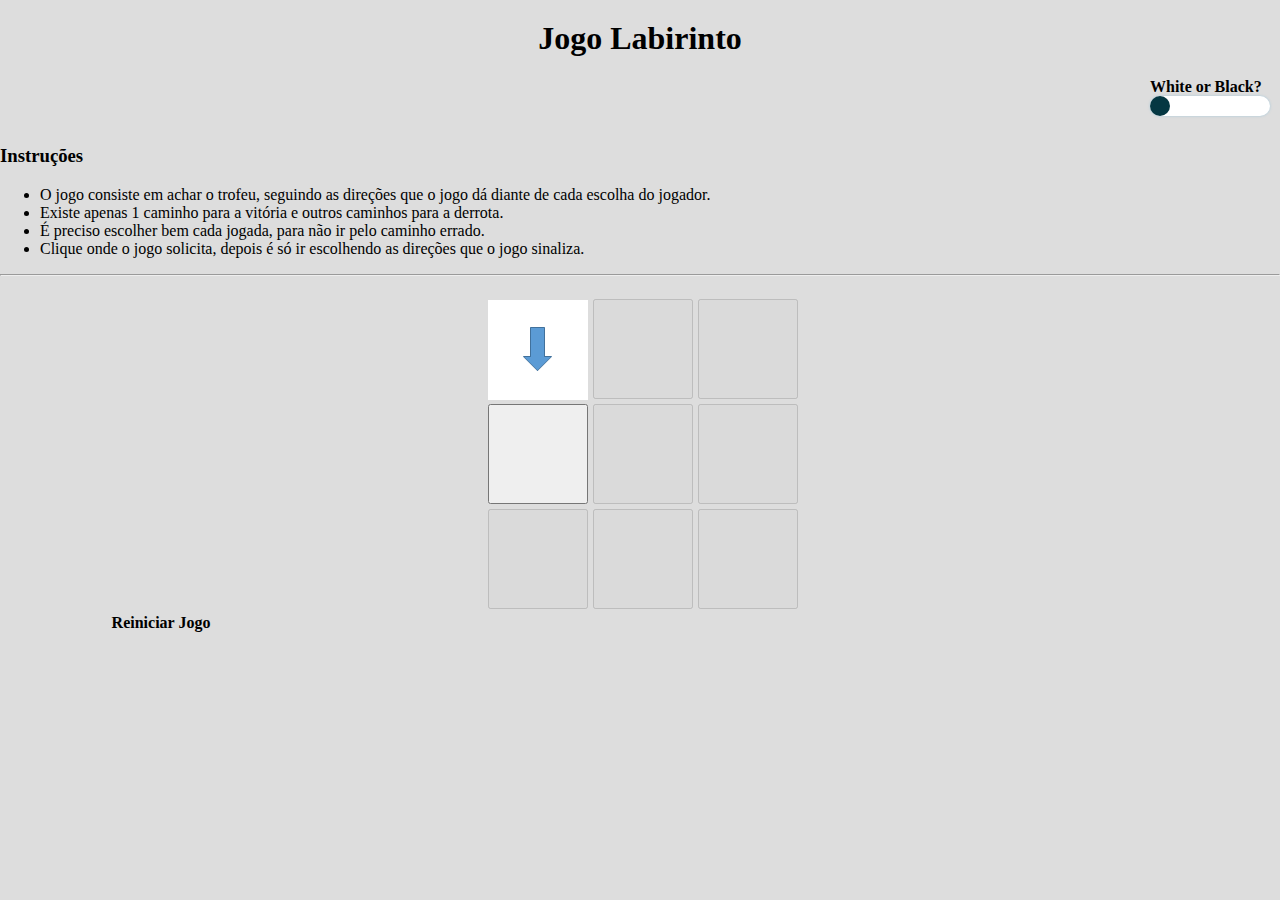
<file: index.html>
<!DOCTYPE html>
<html lang="pt-br">
<head>
    <meta charset="UTF-8">
    <meta http-equiv="X-UA-Compatible" content="IE=edge">
    <meta name="viewport" content="width=device-width, initial-scale=1.0">

    <link rel="stylesheet" href="https://cdn.jsdelivr.net/npm/bootstrap@4.6.1/dist/css/bootstrap.min.css" integrity="sha384-zCbKRCUGaJDkqS1kPbPd7TveP5iyJE0EjAuZQTgFLD2ylzuqKfdKlfG/eSrtxUkn" crossorigin="anonymous">

    <link rel="stylesheet" href="assets/css/style.css" />

    <title>Jogo Labirinto</title>
</head>
<body>
    

    <h1 class="h1">Jogo Labirinto</h1>

    <div class="buttonChangedColor">
        <div class="containerColor">
            
            <div class="textButton">
                White or Black?
            </div>
           
            <div class="button">
                <div class="ball" id="ball"></div>
            </div>

        </div> 
    </div>
     
    <div class="instructions">
        <h3>Instruções</h3>
        <ul>
            <li>O jogo consiste em achar o trofeu, seguindo as direções que o jogo dá diante de cada escolha do jogador.</li>
            <li>Existe apenas 1 caminho para a vitória e outros caminhos para a derrota.</li>
            <li>É preciso escolher bem cada jogada, para não ir pelo caminho errado.</li>
            <li>Clique onde o jogo solicita, depois é só ir escolhendo as direções que o jogo sinaliza.</li>
        </ul>
    </div>
 
        <hr>
      
  <div class="container1"> 
  
  <div  class="game"> 
  
    <div data-item="l1_c1" class="l1_c1 item">
        <img src="assets/img/setaBaixo.png" class="setaBaixo" alt="">
        <!-- <button class="btn btn-primary start1"></button> -->
    </div>

    <div data-item="l1_c2" class="l1_c2 item"> 
        <button data-item="l1_c2" class="btn btn-primary bl1_c2 g">
            <img src="assets/img/gameOver.jpg" class="gameOver">
        </button>
    </div>

    <div data-item="l1_c3" class="l1_c3 item"> 
        <button data-item="l1_c3"  class="btn btn-primary  bl1_c3">
            <img src="assets/img/campeao.png" class="campeao" width="100px" height="90px" alt="">
        </button>
    </div>
 
    <!-- *********  Linha 2**************** -->

    <div data-item="l2_c1" class="l2_c1 item"> 
        <button data-item="l2_c1" class="btn btn-primary  bl2_c1"> 
            <img src="assets/img/setaBaixoDireita.png" class="setaBaixoDireita" width="80px" height="90px" alt="">
        </button>
    </div>

    <div data-item="l2_c2" class="l l2_c2 item"> 
        <button data-item="l2_c2" class="btn btn-primary  bl2_c2">
            <img src="assets/img/setaCima.png" class="setaCima" width="100px" height="80px" alt="">
        </button>
    </div>

    <div data-item="l2_c3" class="l l2_c3 item"> 
        <button data-item="l2_c3" class="btn btn-primary  bl2_c3">
            <img src="assets/img/setaCima.png" class="setaCima1" width="100px" height="80px" alt="">
        </button>
    </div>

    <!-- *********Linha 3******************** -->
    
    <div data-item="l3_c1" class="l l3_c1 item"> 
        <button data-item="l3_c1"  class="btn btn-primary  bl3_c1">
            <img src="assets/img/setaLadoDireita.png" class="setaLadoDireita" width="90px" alt="">
        </button>
    </div>

    <div data-item="l3_c2" class="l l3_c2 item"> 
        <button data-item="l3_c2" class="btn btn-primary  bl3_c2">
            <img src="assets/img/setaCimaLadoDireito.png" class="setaCimaLadoDireito" width="100px" alt="">
        </button>
    </div>

    <div data-item="l3_c3" class="l l3_c3 item"> 
        <button data-item="l3_c3" class="btn btn-primary  bl3_c3">
            <img src="assets/img/setaCima.png" class="setaCima2" width="100px" height="80px" alt="">
        </button>
    </div>

  </div>    <!-- jogo -->

  <!-- **** div para a seconda fase *** -->
  <div class="secondFase">
    adadf
 </div>
 
</div><!-- container -->

<!-- ************Aqui é para reiniciar o jogo **************** -->
<div class="container">
    <div class="row resetGame"> 

        <div class="col-md-12" style="text-align:center;">
            <div class="btn btn-danger Brestart" onclick="restartGame()"><span style="font-weight: bold;"> Reiniciar Jogo</span></div>
            <!-- :<div class="btn btn-danger  restartGame" onclick="restartGame()"><span style="font-weight: bold;"> Proxima Fase</span></div> -->
        </div> 

        <div class="col-md-12 nextPhase" style="text-align:center;">

            <div class="btn btn-danger BnextPhase" onclick="nextPhase()"><span style="font-weight: bold;"> Proxima Fase</span></div>
            <!-- :<div class="btn btn-danger  restartGame" onclick="restartGame()"><span style="font-weight: bold;"> Proxima Fase</span></div> -->
        </div> 
                <p><br><br></p>
    </div>   
    
</div>

 
<script type="text/javascript" src="assets/js/script.js"></script>
</body>
</file>
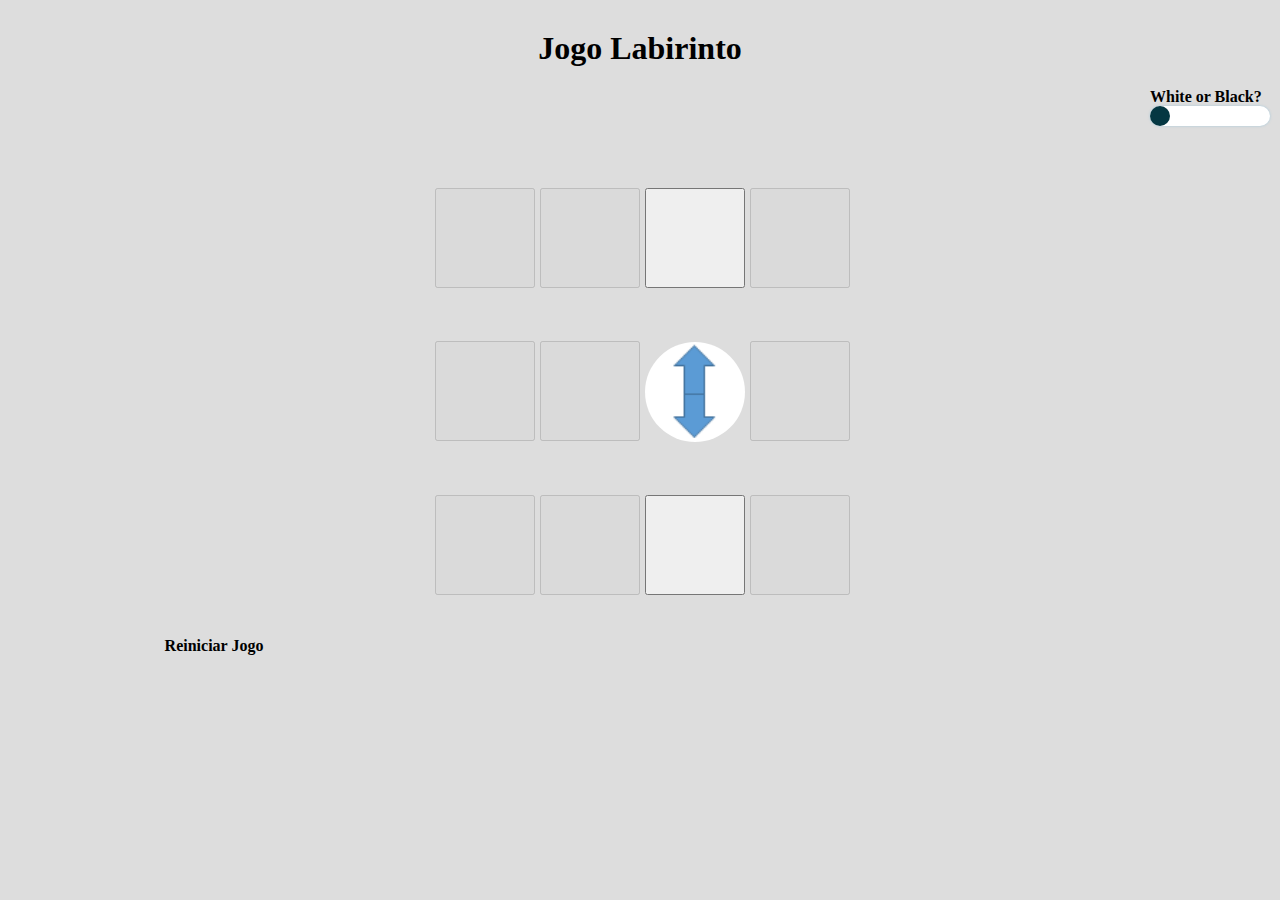
<file: nextPhases.html>
<!DOCTYPE html>
<html lang="pt-br">
<head>
    <meta charset="UTF-8">
    <meta http-equiv="X-UA-Compatible" content="IE=edge">
    <meta name="viewport" content="width=device-width, initial-scale=1.0">

    <link rel="stylesheet" href="https://cdn.jsdelivr.net/npm/bootstrap@4.6.1/dist/css/bootstrap.min.css" integrity="sha384-zCbKRCUGaJDkqS1kPbPd7TveP5iyJE0EjAuZQTgFLD2ylzuqKfdKlfG/eSrtxUkn" crossorigin="anonymous">

    <link rel="stylesheet" href="assets/css/style.css" />
    <link rel="stylesheet" href="assets/css/phasesStyles.css" />

    <title>Jogo Labirinto</title>
</head>
<body >
    

    <h1 class="h1">Jogo Labirinto</h1>

    <div class="buttonChangedColor">
        <div class="containerColor">
            
            <div class="textButton">
                White or Black?
            </div>
           
            <div class="button">
                <div class="ball" id="ball"></div>
            </div>

        </div> 
    </div>
       
    <div class="container2" style=" height: 57vh;" > 
   
        <!-- **** PHASE 1  -->
        <div  class="game1" > 
         
        <div data-item="l1_c1" class="l1_c1 item"  >  
            <button data-item="l1_c1" class="btn btn-primary bl1_c1 btnD">  
                <img src="assets/img/gameOver.jpg" class="gameOver2 img" alt="">
             </button>
        </div>
      
        <div data-item="l1_c2" class="l1_c2 item"> 
            <button data-item="l1_c2" class="btn btn-primary bl1_c2 btnD">
                <img src="assets/img/direitaEsquerda.png" class="direitaEsquerda2 img" alt="">
            </button>
        </div>
         
        <div data-item="l1_c3" class="l1_c3 item"> 
            <button data-item="l1_c3"  class="btn btn-primary  bl1_c3">
                <img src="assets/img/setaLadoDireita.png" class="setaLadoDireita2 img" alt="">
            </button>
        </div>

        <div data-item="l1_c4" class="l2_c1 item"> 
            <button data-item="l1_c4" class="btn btn-primary  bl1_c4 btnD"> 
                <img src="assets/img/setaBaixxo.png" class="setaBaixo2 img" alt="">
            </button>
        </div>


        <!-- ****** Linha 2 dos botões ********** -->
        <div data-item="l2_c1" class="l2_c1 item"> 
            <button data-item="l2_c1" class="btn btn-primary  bl2_c1 btnD"> 
                <img src="assets/img/campeao.png" class="campeao img" alt="">
            </button>
        </div>

        <div data-item="l2_c2" class="l l2_c2 item"> 
            <button data-item="l2_c2" class="btn btn-primary  bl2_c2 btnD">
                <img src="assets/img/esquerdaCima.png" class="esquerdaCima2" alt="">
            </button>
        </div>
 
        <div data-item="l2_c3" class="l l2_c3 item"> 
            <img src="assets/img/cimaBaixo.png" class="setaBaixo" alt="">
            
        </div>

        <div data-item="l2_c4" class="l l2_c4 item"> 
            <button data-item="l2_c4" class="btn btn-primary  bl2_c4 btnD">
                <img src="assets/img/gameOver.jpg" class="gameOver3" alt="">
            </button>
        </div>


         <!-- ****** Linha 3 dos botões ********** -->
         <div data-item="l3_c1" class="l l3_c1 item"> 
            <button data-item="l3_c1"  class="btn btn-primary  bl3_c1 btnD">
                <img src="assets/img/gameOver.jpg" class="gameOver" alt="">
            </button>
        </div>

        <div data-item="l3_c2" class="l l3_c2 item"> 
            <button data-item="l3_c2" class="btn btn-primary  bl3_c2 btnD">
                <img src="assets/img/esquerdaCima.png" class="esquerdaCima" alt="">
            </button>
        </div>

        <div data-item="l3_c3" class="l l3_c3 item"> 
            <button data-item="l3_c3" class="btn btn-primary  bl3_c3">
                <img src="assets/img/direitaEsquerda.png" class="direitaEsquerda" alt="">
            </button>
        </div>

        <div data-item="l3_c4" class="l l3_c4 item"> 
            <button data-item="l3_c4"  class="btn btn-primary  bl3_c4">
                <img src="assets/img/setaCima.png" class="setaCima3" alt="">
            </button>
        </div>
 
        </div><!-- game1 -->  
        <!-- ***** FINESHED PHASE ONE ********* -->
  
      </div><!-- container -->
      
 
    <!-- ************Aqui é para reiniciar o jogo **************** -->
    <div class="container">
        <div class="row resetGame">  

            <div class="col-md-12 btnRestart" style="text-align:center;">
                <div  class="btn btn-danger Brestart restartSmal" onclick="restartGame()"><span style="font-weight: bold;"> Reiniciar Jogo</span></div> 


                <div class="btn btn-danger Brestart btnNewPhase" onclick="newPhase()"><span style="font-weight: bold;"> Próxima Fase</span></div> 

            </div> 
 
        </div>   
        
    </div>
     
<script type="text/javascript" src="assets/js/phasesScript"></script>
</body>
</file>
<file: assets/css/style.css>
html, body{
    background-color: #ddd;
    box-sizing: border-box;
    padding: 0;
    margin: 0;
    
 }
 h1{
   text-align: center;
   margin-top: 20px;
 }

hr{
  margin-bottom: 30px;
  }

.white{
  background-color: white;
}


 .container1{
   /* border: 1px solid red; */
   height: 350px;
   display: flex;
   align-items: center;
   justify-content: center;
   
 }
  
 .game{
   /* border: 3px solid brown; */
   display: block;
   margin-top: -52px;
   display: flex;
   justify-content: center;
   align-items: center;
   flex-wrap: wrap;
   width: 30%;  /* 30 é o normal aqui aumento a qtd de quadros que vai ter dentro */
   height: 90%; /* aqui dou espacamento nas div */
   /* background-color: black; */
   /* background-color: #ddd; */
 }

 .gameBackgroundBlack{
  background-color: black;
 }

 .restartGame{
  display: none;
  margin-top: -75px;
  width: 312px;
  margin-left: 5px;
 }

 button{
   width: 100px;
   height: 100px;
   margin-left: 5px; 
 }

 /* div row onde fica o botão */
.nextPhase{
  display: none;
  width: 312px;
  margin-left: 5px;
  /* background-color: red; */
  /* text-align: center; */
}
/* botão nova fase */
.BnextPhase{
  width: 312px;
  margin-left: -2px;
}

 /* button reiniciar */
 .Brestart{
   /* margin-top: -75px; */
   width: 312px;
   margin-left: 5px;
 }

 .row{
  margin-top: -42px;
 }
 
 /* Estou escondendo as imagem */
 img{
   display: none; 
 }
 
/* Estilazando as imagens */
 .gameOver{
   width: 90px;
   height: 90px;
   margin-left: -8px;
   margin-top: -2px;
   border-radius: 50px;
 }
 .setaCima, .setaCima1, .setaCima2{
   border-radius: 50px;
   width: 70px;
   height: 70px;
    
 }

 .setaLadoDireita{ 
   width: 70px;
   height: 70px;
   border-radius: 50px;
    
 }
 
 .setaCimaLadoDireito{
   width: 70px;
   height: 70px;
   border-radius: 50px;
    
 }

 .setaBaixoDireita{
   width: 70px;
   height: 70px;
   border-radius: 50px;
   margin-left: 0px;
 }

 .campeao{
   border-radius: 50px;
   margin-left: -10px;
   width: 90px;
   height: 90px;
   margin-top: -4px;
 }

 .setaBaixo{ 
   display: block;
   width: 100px;
   height: 100px;
   margin-left: 5px;
 }

 .imgStart{
   display: none;
 }

 .imgBloco{
   display: block;
 }


/* **** SECOND FASE ******* */
.secondFase{
  display: none;
}



 /* button for changed Color */ 
.buttonChangedColor{
  display: flex;
  flex-direction: column;
  justify-content: end;
  align-items: flex-end;
   
  
}
.containerColor{
  flex-direction: column; 
  display: flex;
  margin-right: 10px;
}

.textButton{
  display: flex;
  font-weight: bold;
  /* margin-left: -30px; */
  
}

 .button{
  position: relative;
  width: 120px;
  height: 20px;
  border-radius: 50px;
  box-shadow: 0 0 2.5px #39a2db59;
  cursor: pointer;
  background-color: #ffffff;
  margin-bottom: 10px;
  
 }

.ball{
  position: absolute;
  top:0;
  left: 0;
  width: 20px;
  height: 20px;
  border-radius: 50%;
  background-color: #053742;
  transition: left 0.5s;
}

 .ball-move{
  left: calc(100% - 20px); 
 }

 .dark{
  background-color: black;
 }

 .letterWhite{
  color: white;
 }
</file>
<file: assets/css/phasesStyles.css>
h1{
    margin-top: 30px;
  }
  .container2{
    /* border: 1px solid red; */
    height: 350px;
    display: flex;
    align-items: center;
    justify-content: center;
    margin-top: 30px;
    
  }
   
  .game1{
    /* border: 3px solid brown; */
    
    margin-top: -52px;
    display: flex;
    justify-content: center;
    align-items: center;
    flex-wrap: wrap;
    width: 35%;  /* 30 é o normal aqui aumento a qtd de quadros que vai ter dentro */
    height: 90%; /* aqui dou espacamento nas div */ 
    margin-bottom: 10px;
  }

  /* ***AQUI MOSTRA A FASE 3 */
  .containerPhases{ 
    /* border: 1px solid red; */
    display: none; 
  }  

  /* *** AQUI É ONDE TRAGO OS BLOCOS DA SEGUNDA FASE */
  /* .aparecePhaseTwo{
    display: flex;
    flex-wrap: wrap;
    /* aqui no width e no heigth que dou espaçamento dos quadrados e qtos quadrado vão tem em cada linha */
    /* width:40%; 
    height:60%;  
    align-items: center; 
    justify-content: center;
    margin-bottom: 60px;
  } */ 
/* ***AQUI TERMINA A FASE 3 */


/* ***AQUI MOSTRA A FASE 4 */
/* .aparecePhaseFour{
  display: flex;
  flex-wrap: wrap;
  width:40%; 
  height:86%;  
  align-items: center; 
  justify-content: center;
  margin-bottom: 40px;
} */
/* ***AQUI TERMINA A FASE 4 */
 
  .gameBackgroundBlack{
   background-color: black;
  }
 
  /* .restartGame{
    display: none;
    margin-top: -75px;
    width: 312px;
    margin-left: 5px;
   } */
 
  /* aqui são os botões do jogo */
  button{
    width: 100px;
    height: 100px;
    margin-left: 5px; 
  }
 
  /* div row onde fica o botão */
 .nextPhase{
   display: none;
   width: 312px;
   margin-left: 5px;
   /* background-color: red; */
   /* text-align: center; */
 }
 /* botão nova fase */
 .BnextPhase{
   width: 312px;
   margin-left: -2px;
 }
 
  /* button reiniciar */
  .Brestart{
    /* margin-top: -75px; */
    width: 418px;
    margin-left: 5px;
    
  }

  .btnNewPhase{
    display: none;
  }

 
 
  .row{
   margin-top: -42px;
  }
  
  /* Estou escondendo as imagem */
  img{
    display: none; 
    border-radius: 50px;
  }


  /* started of play */
  .l2_c3{
    width: 105px;
    
  }
  
 /* Estilazando as imagens */
  .gameOver, .gameOver2, .gameOver3{
    width: 90px;
    height: 90px;
    margin-left: -8px;
    margin-top: -2px;
    border-radius: 50px;
  }
 
  .setaCima, .setaCima1, .setaCima2{
    border-radius: 50px;
    width: 70px;
    height: 70px;
     
  }
 
 
  .direitaEsquerda{ 
    width: 70px;
    height: 70px;
    border-radius: 50px;
     
  }

  .setaLadoDireita{ 
    width: 70px;
    height: 70px;
    border-radius: 50px;
     
  }
  
  .setaCimaLadoDireito{
    width: 70px;
    height: 70px;
    border-radius: 50px;
     
  }
 
  .setaBaixoDireita{
    width: 70px;
    height: 70px;
    border-radius: 50px;
    margin-left: 0px;
  }
 
  .campeao{
    border-radius: 50px;
    margin-left: -10px;
    width: 90px;
    height: 90px;
    margin-top: -4px;
  }
  
  .imgStart{
    display: none;
  }
 
  .imgBloco{
    display: block;
  }
 
 
 /* **** SECOND FASE ******* */
 .secondFase{
   display: none;
 }
 
  
  /* button for changed Color */ 
 .buttonChangedColor{
   display: flex;
   flex-direction: column;
   justify-content: end;
   align-items: flex-end;
    
   
 }
 .containerColor{
   flex-direction: column; 
   display: flex;
   margin-right: 10px;
 }
 
 .textButton{
   display: flex;
   font-weight: bold;
   /* margin-left: -30px; */
   
 }
 
  .button{
   position: relative;
   width: 120px;
   height: 20px;
   border-radius: 50px;
   box-shadow: 0 0 2.5px #39a2db59;
   cursor: pointer;
   background-color: #ffffff;
   margin-bottom: 10px;
   
  }
 
 .ball{
   position: absolute;
   top:0;
   left: 0;
   width: 20px;
   height: 20px;
   border-radius: 50%;
   background-color: #053742;
   transition: left 0.5s;
 }
 
  .ball-move{
   left: calc(100% - 20px); 
  }
 
  .dark{
   background-color: black;
  }
 
  .letterWhite{
   color: white;
  }
 
 
/* **** Started Phase Two */
.phaseTwo{   
  display: none;
  /* border: 1px solid red; */
  width: 600px;
  /* display: flex; */
  /* display: flex; */
  /* width:30px; 
  height: 30px;  
  margin-top: -52px;
  display: flex;
  justify-content: center;
  align-items: center;
  flex-wrap: wrap; */
  /* width: 35%;  /* 30 é o normal aqui aumento a qtd de quadros que vai ter dentro */
  /* height: 90%; aqui dou espacamento nas div  */ 
}
</file>
